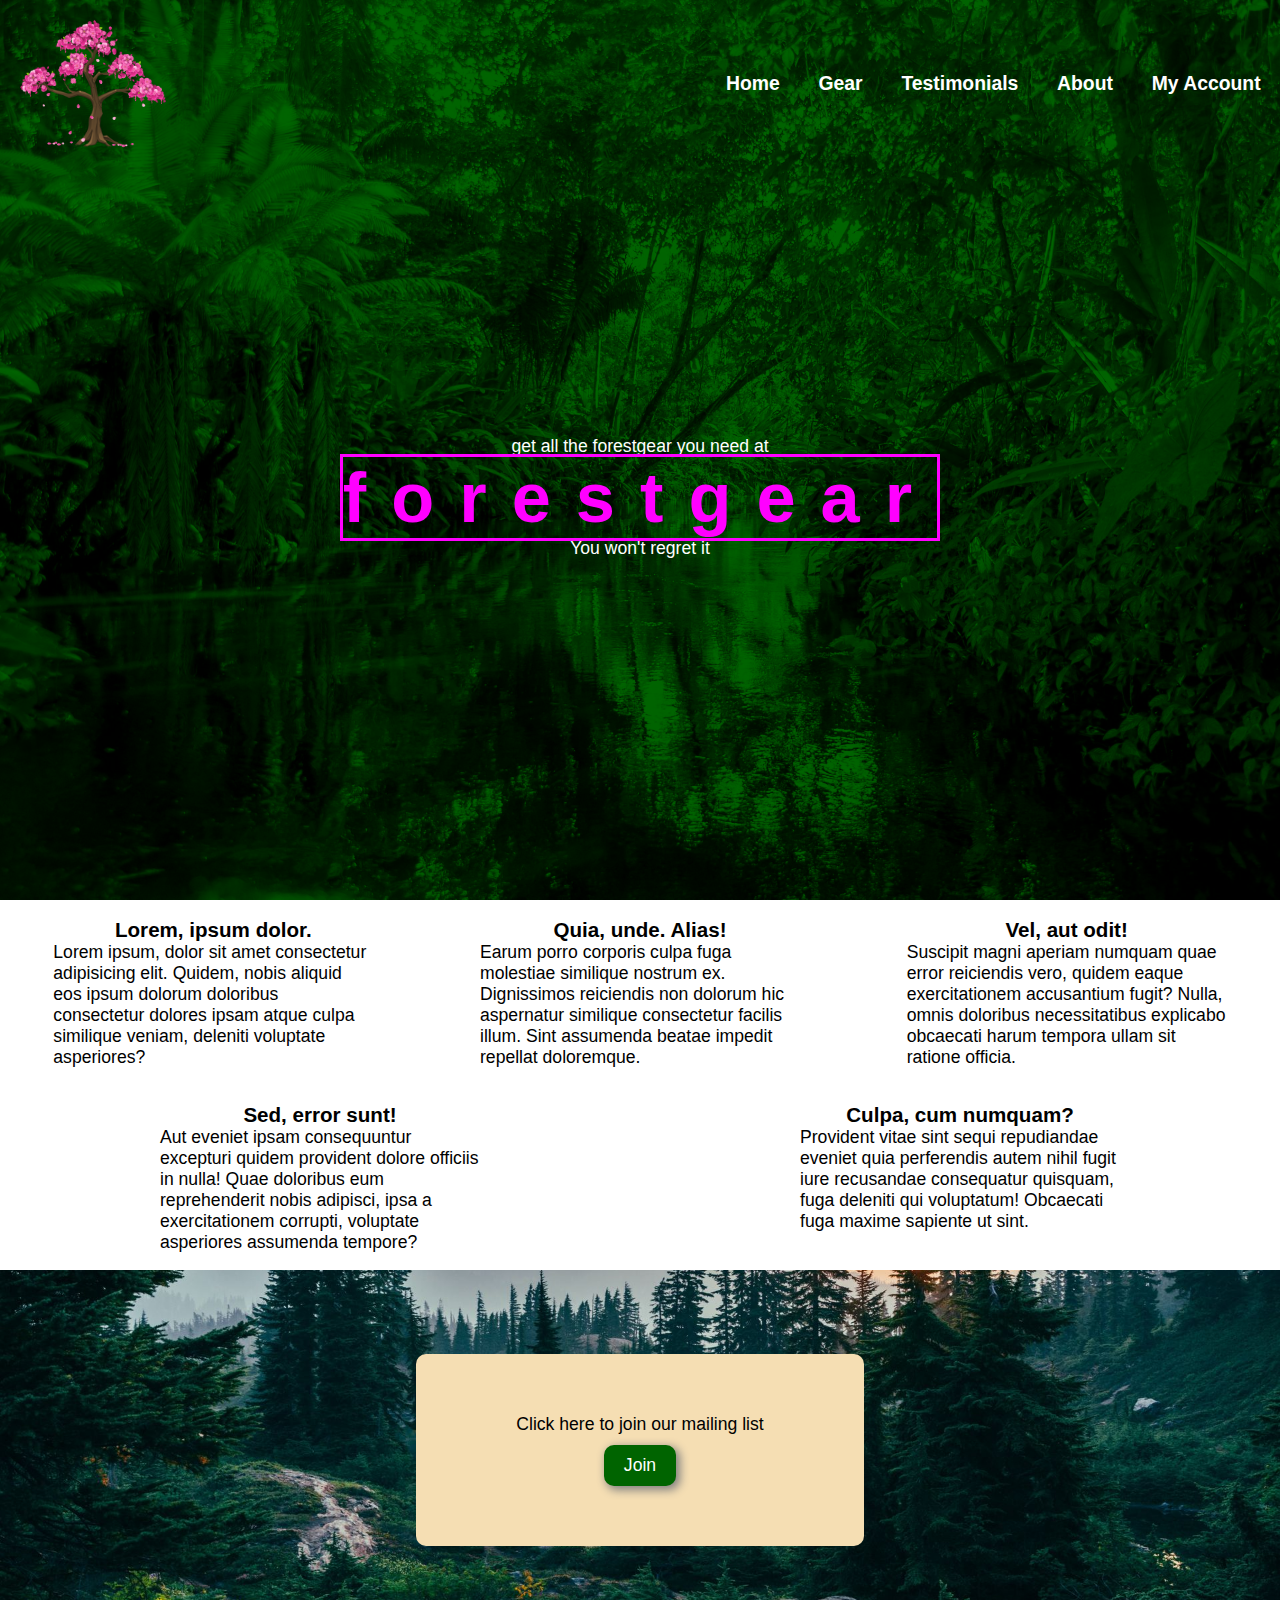
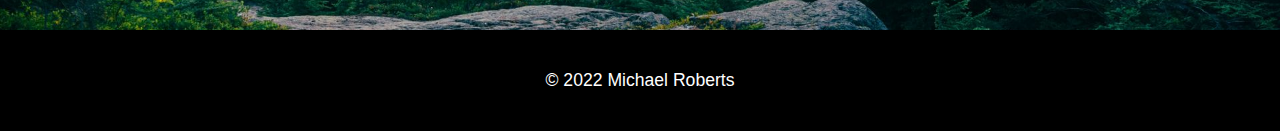
<file: index.html>
<!DOCTYPE html>
<html lang="en">
<head>
    <meta charset="UTF-8">
    <meta http-equiv="X-UA-Compatible" content="IE=edge">
    <meta name="viewport" content="width=device-width, initial-scale=1.0">
    <link rel="stylesheet" href="styles/main.css">
    <title>forestgear</title>
</head>
<body>
    <section class="hero">
        <header>
            <img class="logoimage" src="images/logo.png" alt="Homepage">
            <nav>
                <div class="nav-item"><a href="index.html">Home</a></div>
                <div class="nav-item"><a href="gear.html">Gear</a></div>
                <div class="nav-item"><a href="testimonials.html">Testimonials</a></div>
                <div class="nav-item"><a href="#">About</a></div>
                <div class="nav-item"><a href="#">My Account</a></div>
            </nav>
        </header>

        <div class="title-text">
            <p>get all the forestgear you need at </p>
            <h1>forestgear</h1>
            <p>You won't regret it</p>
        </div>
    </section>

    
    <div class="sales-points">
        <div class="sales-point">
            <h3>Lorem, ipsum dolor.</h3>
            <p>Lorem ipsum, dolor sit amet consectetur adipisicing elit. Quidem, nobis aliquid eos ipsum dolorum doloribus consectetur dolores ipsam atque culpa similique veniam, deleniti voluptate asperiores?</p>
        </div>
        <div class="sales-point">
            <h3>Quia, unde. Alias!</h3>
            <p>Earum porro corporis culpa fuga molestiae similique nostrum ex. Dignissimos reiciendis non dolorum hic aspernatur similique consectetur facilis illum. Sint assumenda beatae impedit repellat doloremque.</p>
        </div>
        <div class="sales-point">
            <h3>Vel, aut odit!</h3>
            <p>Suscipit magni aperiam numquam quae error reiciendis vero, quidem eaque exercitationem accusantium fugit? Nulla, omnis doloribus necessitatibus explicabo obcaecati harum tempora ullam sit ratione officia.</p>
        </div>
        <div class="sales-point">
            <h3>Sed, error sunt!</h3>
            <p>Aut eveniet ipsam consequuntur excepturi quidem provident dolore officiis in nulla! Quae doloribus eum reprehenderit nobis adipisci, ipsa a exercitationem corrupti, voluptate asperiores assumenda tempore?</p>
        </div>
        <div class="sales-point">
            <h3>Culpa, cum numquam?</h3>
            <p>Provident vitae sint sequi repudiandae eveniet quia perferendis autem nihil fugit iure recusandae consequatur quisquam, fuga deleniti qui voluptatum! Obcaecati fuga maxime sapiente ut sint.</p>
        </div>
    </div>

    <div class="cta">
        <div class="cta-contents">
            <p>Click here to join our mailing list</p>
            <a href="#" class="btn">Join</a>
        </div>
    </div>

    <footer>
        <p>&copy; 2022 Michael Roberts</p>
    </footer>

</body>
</html>
</file>
<file: styles/main.css>
* {
    margin: 0;
    padding: 0;
    box-sizing: border-box;
}
body {
    font-family: Verdana, Geneva, Tahoma, sans-serif;
    font-size: 110%;
    display: flex;
    flex-direction: column;
    overflow-x: hidden;
}
header {
    display: flex;
    align-items: center;
    justify-content: space-between;
}
.logoimage {
    max-width: 150px;
    width: 100%;
    margin: 1em;
}
.hero {
    height: 100vh;
    background-color: darkgreen;
    background-image: url(../images/hero-image-forest2.jpg);
    background-position: center;
    background-size: cover;
    background-blend-mode: multiply;
}

nav {
    display: flex;
}
nav div {
    margin: 0 1em;
    font-size: 110%;
    font-weight: 700;
}
nav a {
    color: white;
}
nav a:link, nav a:visited {
    text-decoration: none;
}
nav a:hover, nav a:focus {
    text-decoration: underline;
    color: fuchsia;
}
.title-text {
    display: flex;
    flex-direction: column;
    align-items: center;
    color: white;
    margin: 30vh 0 0 0;
}
h1 {
    font-size: 400%;
    letter-spacing: 25px;
    color: fuchsia;
    outline: 3px solid fuchsia;
}
.sales-points {
    display: flex;
    flex-wrap: wrap;
    justify-content: space-around;
}
.sales-point {
    width: 25vw;
    display: flex;
    flex-direction: column;
    align-items: center;
    margin: 1em;
}
.cta {
    background-color: darkgreen;
    background-image: url(../images/hero-image-forest.jpg);
    background-position: center;
    background-size: cover;
    height: 40vh;
    display: flex;
    justify-content: center;
    align-items: center;
}
.cta-contents {
    width: 35vw;
    height: 15vw;
    background-color: wheat;
    display: flex;
    flex-direction: column;
    align-items: center;
    justify-content: center;
    border-radius: 10px;

}
.cta-contents p {
    text-align: center;
}
.btn {
    background-color: darkgreen;
    color: white;
    margin-top: 10px;
    padding: 10px 20px;
    border-radius: 10px;
    box-shadow: 3px 3px 10px 1px gray;
    text-decoration: none;
}
footer {
    width: 100vw;
    background-color: black;
    padding: 40px 0;
    color: white;
}
footer p {
    text-align: center;
}
</file>
